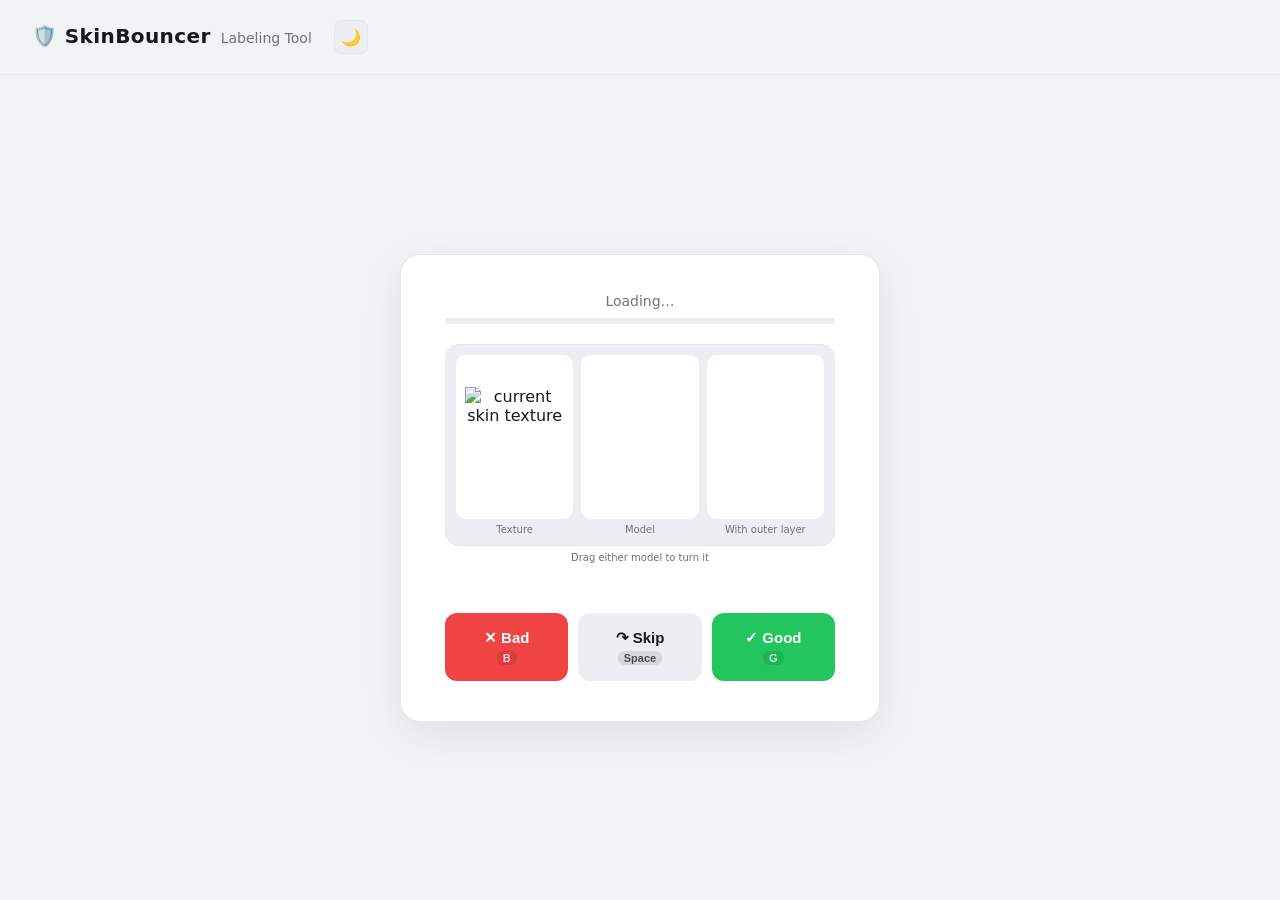
<file: labeling_tool/web/index.html>
<!doctype html>
<html lang="en">
<head>
  <meta charset="utf-8" />
  <title>SkinBouncer Labeling Tool</title>
  <link rel="stylesheet" href="style.css" />
</head>
<body>
  <header class="topbar">
    <span class="logo">🛡️ SkinBouncer</span>
    <span class="subtitle">Labeling Tool</span>
    <button id="back-to-overview" class="back-link hidden" onclick="backToOverview()">← All projects</button>
    <button id="theme-toggle" class="theme-toggle" onclick="toggleTheme()"
            aria-label="Toggle light/dark theme" title="Toggle light/dark theme">🌙</button>
  </header>

  <main id="screen-overview" class="stage hidden">
    <div class="card overview-card">
      <div class="overview-header">
        <h1 class="overview-title">Detector projects</h1>
        <button id="btn-new-project" class="btn btn-new-project" onclick="startWizard()">+ New project</button>
      </div>
      <div id="project-list" class="project-list"></div>
      <div id="project-list-empty" class="project-list-empty hidden">
        No projects yet under this projects folder - click "New project" to create one.
      </div>
    </div>
  </main>

  <main id="screen-wizard" class="stage hidden">
    <div class="card wizard-card">
      <div id="wizard-step-name" class="wizard-step">
        <h1 class="overview-title">New project</h1>
        <label class="wizard-label" for="wizard-name-input">Project name</label>
        <input id="wizard-name-input" class="wizard-input" type="text" placeholder="e.g. hate symbols" />
        <div class="wizard-actions">
          <button class="btn btn-neutral" onclick="backToOverview()">Cancel</button>
          <button class="btn btn-accent" onclick="wizardStep('good')">Next →</button>
        </div>
      </div>

      <div id="wizard-step-good" class="wizard-step hidden">
        <h1 class="overview-title">Good-images folder</h1>
        <p class="wizard-hint">Pick the folder of images that do <strong>not</strong> show the flagged category.</p>
        <button class="btn btn-neutral wizard-folder-btn" onclick="wizardPickFolder('good')">📁 Choose folder…</button>
        <div id="wizard-good-path" class="wizard-path"></div>
        <div class="wizard-actions">
          <button class="btn btn-neutral" onclick="wizardStep('name')">← Back</button>
          <button id="wizard-good-next" class="btn btn-accent" onclick="wizardStep('bad')" disabled>Next →</button>
        </div>
      </div>

      <div id="wizard-step-bad" class="wizard-step hidden">
        <h1 class="overview-title">Bad-images folder</h1>
        <p class="wizard-hint">Pick the folder of images that <strong>do</strong> show the flagged category. The folder name becomes the detector's category.</p>
        <button class="btn btn-neutral wizard-folder-btn" onclick="wizardPickFolder('bad')">📁 Choose folder…</button>
        <div id="wizard-bad-path" class="wizard-path"></div>
        <div class="wizard-actions">
          <button class="btn btn-neutral" onclick="wizardStep('good')">← Back</button>
          <button id="wizard-create-btn" class="btn btn-accent" onclick="wizardCreate()" disabled>Create &amp; train →</button>
        </div>
        <div id="wizard-error" class="wizard-error hidden"></div>
      </div>

      <div id="wizard-step-training" class="wizard-step hidden">
        <h1 class="overview-title">Training…</h1>
        <p class="wizard-hint">First-time training on the new project. This lands in the review queue once it finishes.</p>
        <div id="wizard-training-slot"></div>
      </div>
    </div>
  </main>

  <main id="screen-review" class="stage">
    <div class="card">
      <div class="progress">
        <span id="progress-text">Loading…</span>
        <div class="progress-bar"><div id="progress-fill" class="progress-fill"></div></div>
      </div>

      <div class="image-frame">
        <div id="skin-views" class="skin-views">
          <figure class="skin-view">
            <div class="skin-view-body">
              <img id="skin-image" alt="current skin texture" />
            </div>
            <figcaption class="skin-view-label">Texture</figcaption>
          </figure>
          <figure class="skin-view">
            <div class="skin-view-body">
              <canvas id="skin-model" class="skin-canvas"></canvas>
            </div>
            <figcaption class="skin-view-label">Model</figcaption>
          </figure>
          <figure class="skin-view">
            <div class="skin-view-body">
              <canvas id="skin-model-layers" class="skin-canvas"></canvas>
            </div>
            <figcaption class="skin-view-label">With outer layer</figcaption>
          </figure>
        </div>
        <div id="done-message" class="done-message hidden">
          <div class="done-emoji">🎉</div>
          <div>All images reviewed!</div>
        </div>
      </div>

      <div id="skin-views-hint" class="skin-views-hint">Drag either model to turn it</div>

      <div id="filename" class="filename"></div>

      <div id="meta-row" class="meta-row hidden">
        <span id="meta-recorded" class="meta-badge"></span>
        <span id="meta-reason" class="meta-badge"></span>
        <span id="meta-prob" class="meta-prob"></span>
      </div>

      <div class="actions">
        <button id="btn-bad" class="btn btn-bad" onclick="decide('bad')">
          ✕ Bad <span class="key">B</span>
        </button>
        <button id="btn-skip" class="btn btn-skip" onclick="decide('skip')">
          ↷ Skip <span class="key">Space</span>
        </button>
        <button id="btn-good" class="btn btn-good" onclick="decide('good')">
          ✓ Good <span class="key">G</span>
        </button>
      </div>

      <div id="training-progress" class="training-progress hidden">
        <div id="training-epoch-label" class="training-epoch-label"></div>
        <div class="chart-legend">
          <span class="legend-item"><span class="legend-swatch swatch-train"></span>Training</span>
          <span class="legend-item"><span class="legend-swatch swatch-val"></span>Validation (unseen during training)</span>
        </div>
        <canvas id="training-chart" width="392" height="150"></canvas>
      </div>

      <div id="run-comparison" class="run-comparison hidden"></div>

      <div id="confusion-matrix" class="confusion-matrix hidden">
        <div id="confusion-matrix-headline" class="confusion-matrix-headline"></div>
        <div id="test-rates" class="test-rates"></div>
        <div class="confusion-matrix-grid">
          <div class="cm-corner"></div>
          <div class="cm-axis-label">Predicted good</div>
          <div class="cm-axis-label">Predicted bad</div>
          <div class="cm-axis-label">Actually good</div>
          <div id="cm-tn" class="confusion-matrix-cell correct"></div>
          <div id="cm-fp" class="confusion-matrix-cell incorrect"></div>
          <div class="cm-axis-label">Actually bad</div>
          <div id="cm-fn" class="confusion-matrix-cell incorrect"></div>
          <div id="cm-tp" class="confusion-matrix-cell correct"></div>
        </div>
        <div class="confusion-matrix-caption">Measured on test images the model never trained or tuned on.</div>
        <div id="curation-note" class="curation-note hidden"></div>
      </div>

      <button id="btn-retrain" class="btn btn-retrain hidden" onclick="retrain()">🔄 Retrain</button>
      <button id="btn-export" class="btn btn-export hidden" onclick="exportDetector()">📦 Export detector</button>
      <div id="export-result" class="export-result hidden"></div>
    </div>
  </main>

  <script src="skin3d.js"></script>
  <script src="app.js"></script>
</body>
</html>
</file>
<file: labeling_tool/web/style.css>
:root {
  --bg: #f2f3f5;
  --panel: #ffffff;
  --panel-border: #e4e6eb;
  --text: #16181d;
  --muted: #6b7280;
  --frame-bg: #eceef1;
  --neutral-btn: #eceef1;
  --neutral-btn-hover: #e2e4e9;
  --good: #22c55e;
  --bad: #ef4444;
  --accent: #14b8a6;
  --series-train: #f59e0b;
  --series-val: #14b8a6;
  --good-tint: rgba(34, 197, 94, 0.14);
  --bad-tint: rgba(239, 68, 68, 0.14);
  /* Past-round bars need to read against --neutral-btn, which --panel-border happens to
     match exactly in dark mode - reusing it there left those bars invisible. */
  --bar-idle: #d3d7de;
}

@media (prefers-color-scheme: dark) {
  :root {
    --bg: #16181d;
    --panel: #1e2128;
    --panel-border: #2b2f38;
    --text: #f5f6f8;
    --muted: #9099a8;
    --frame-bg: #14161b;
    --neutral-btn: #2b2f38;
    --neutral-btn-hover: #363b46;
    --good-tint: rgba(34, 197, 94, 0.22);
    --bad-tint: rgba(239, 68, 68, 0.22);
    --bar-idle: #495060;
  }
}

/* Manual override via the theme toggle, stored in labeling_tool/settings.py and applied
   as a data-theme attribute on <html>. An attribute selector on :root is more specific
   than a bare :root inside a media query, so either block below always beats the
   prefers-color-scheme block above regardless of source order; no data-theme attribute
   set falls through to that OS-level default unchanged. */
:root[data-theme="light"] {
  --bg: #f2f3f5;
  --panel: #ffffff;
  --panel-border: #e4e6eb;
  --text: #16181d;
  --muted: #6b7280;
  --frame-bg: #eceef1;
  --neutral-btn: #eceef1;
  --neutral-btn-hover: #e2e4e9;
  --good-tint: rgba(34, 197, 94, 0.14);
  --bad-tint: rgba(239, 68, 68, 0.14);
  --bar-idle: #d3d7de;
}

:root[data-theme="dark"] {
  --bg: #16181d;
  --panel: #1e2128;
  --panel-border: #2b2f38;
  --text: #f5f6f8;
  --muted: #9099a8;
  --frame-bg: #14161b;
  --neutral-btn: #2b2f38;
  --neutral-btn-hover: #363b46;
  --good-tint: rgba(34, 197, 94, 0.22);
  --bad-tint: rgba(239, 68, 68, 0.22);
  --bar-idle: #495060;
}

* {
  box-sizing: border-box;
}

html, body {
  height: 100%;
  margin: 0;
}

body {
  background: var(--bg);
  color: var(--text);
  font-family: "Segoe UI", "Inter", system-ui, sans-serif;
  display: flex;
  flex-direction: column;
  user-select: none;
}

.topbar {
  padding: 20px 32px;
  display: flex;
  align-items: baseline;
  gap: 10px;
  border-bottom: 1px solid var(--panel-border);
}

.logo {
  font-size: 20px;
  font-weight: 700;
  letter-spacing: 0.02em;
}

.subtitle {
  color: var(--muted);
  font-size: 14px;
}

.theme-toggle {
  margin-left: auto;
  width: 34px;
  height: 34px;
  display: flex;
  align-items: center;
  justify-content: center;
  background: var(--neutral-btn);
  border: 1px solid var(--panel-border);
  border-radius: 8px;
  font-size: 16px;
  cursor: pointer;
}

.theme-toggle:hover {
  background: var(--neutral-btn-hover);
}

.stage {
  flex: 1;
  display: flex;
  align-items: center;
  justify-content: center;
  padding: 24px;
}

.card {
  background: var(--panel);
  border: 1px solid var(--panel-border);
  border-radius: 20px;
  padding: 36px 44px 40px;
  width: 480px;
  box-shadow: 0 12px 40px rgba(0, 0, 0, 0.08);
  text-align: center;
}

.progress {
  margin-bottom: 20px;
}

#progress-text {
  font-size: 14px;
  color: var(--muted);
}

.progress-bar {
  margin-top: 8px;
  height: 6px;
  border-radius: 3px;
  background: var(--neutral-btn);
  overflow: hidden;
}

.progress-fill {
  height: 100%;
  width: 0%;
  background: var(--accent);
  transition: width 0.2s ease;
}

.image-frame {
  position: relative;
  /* min-height, not a fixed height: the frame has to keep its shape when .skin-views
     is hidden on the done screen, or the absolutely-positioned done message would have
     nothing to fill. */
  min-height: 200px;
  margin: 0 auto 6px;
  padding: 10px;
  background: var(--frame-bg);
  border: 1px solid var(--panel-border);
  border-radius: 14px;
  overflow: hidden;
}

.skin-views {
  display: flex;
  gap: 8px;
}

.skin-view {
  flex: 1;
  /* Without this a wide canvas would refuse to shrink below its own content size and
     push the three panels past the card's edge. */
  min-width: 0;
  margin: 0;
  display: flex;
  flex-direction: column;
  gap: 5px;
}

.skin-view-body {
  height: 164px;
  border-radius: 10px;
  background: var(--panel);
  display: flex;
  align-items: center;
  justify-content: center;
  overflow: hidden;
}

.skin-view-label {
  font-size: 10px;
  color: var(--muted);
  text-align: center;
}

#skin-image {
  width: 100px;
  height: 100px;
  object-fit: contain;
  image-rendering: pixelated;
}

.skin-canvas {
  width: 100%;
  height: 100%;
  cursor: grab;
  /* Stops the drag being swallowed as a scroll/zoom gesture before pointermove fires. */
  touch-action: none;
}

.skin-canvas:active {
  cursor: grabbing;
}

.skin-views-hint {
  font-size: 10px;
  color: var(--muted);
  margin-bottom: 10px;
}

.done-message {
  position: absolute;
  inset: 0;
  display: flex;
  flex-direction: column;
  align-items: center;
  justify-content: center;
  gap: 8px;
  font-size: 16px;
  font-weight: 600;
}

.done-emoji {
  font-size: 42px;
}

/* !important: this utility class is applied alongside other classes (.btn, .meta-row,
   ...) that set their own `display`. Without !important, equal-specificity cascade
   order (not the .hidden toggle) would decide visibility - e.g. .btn's `display: flex`
   sits later in this file than .hidden and would win, leaving "hidden" buttons visible
   and clickable despite the class being set correctly. */
.hidden {
  display: none !important;
}

.filename {
  color: var(--muted);
  font-size: 13px;
  margin-bottom: 24px;
  min-height: 16px;
  word-break: break-all;
}

.meta-row {
  display: flex;
  align-items: center;
  justify-content: center;
  gap: 8px;
  margin: -14px 0 20px;
  flex-wrap: wrap;
}

.meta-badge {
  font-size: 12px;
  font-weight: 600;
  padding: 3px 9px;
  border-radius: 999px;
  background: var(--neutral-btn);
  color: var(--text);
}

.meta-prob {
  font-size: 12px;
  color: var(--muted);
  font-variant-numeric: tabular-nums;
}

.actions {
  display: flex;
  gap: 10px;
  justify-content: center;
}

.btn {
  flex: 1;
  border: 2px solid transparent;
  border-radius: 12px;
  padding: 14px 10px;
  font-size: 15px;
  font-weight: 700;
  cursor: pointer;
  display: flex;
  flex-direction: column;
  align-items: center;
  gap: 4px;
  transition: filter 0.08s ease, transform 0.08s ease, border-color 0.08s ease;
}

.btn:hover {
  filter: brightness(1.06);
}

.btn:active {
  transform: scale(0.96);
}

.btn:focus-visible {
  outline: none;
  border-color: var(--accent);
}

.btn:disabled {
  opacity: 0.6;
  cursor: default;
  transform: none;
}

.btn .key {
  font-size: 11px;
  font-weight: 600;
  opacity: 0.75;
  background: rgba(0, 0, 0, 0.12);
  padding: 1px 6px;
  border-radius: 6px;
}

.btn-good {
  background: var(--good);
  color: #ffffff;
}

.btn-bad {
  background: var(--bad);
  color: #ffffff;
}

.btn-skip {
  background: var(--neutral-btn);
  color: var(--text);
}

.btn-skip:hover {
  background: var(--neutral-btn-hover);
}

.btn-retrain {
  width: 100%;
  margin-top: 12px;
  background: var(--neutral-btn);
  color: var(--text);
}

.btn-retrain:hover {
  background: var(--neutral-btn-hover);
}

.training-progress {
  margin-top: 14px;
  padding: 12px;
  border: 1px solid var(--panel-border);
  border-radius: 12px;
  background: var(--frame-bg);
}

.training-epoch-label {
  font-size: 12px;
  color: var(--muted);
  margin-bottom: 6px;
  font-variant-numeric: tabular-nums;
}

.chart-legend {
  display: flex;
  gap: 14px;
  margin-bottom: 8px;
}

.legend-item {
  display: flex;
  align-items: center;
  gap: 5px;
  font-size: 11px;
  color: var(--muted);
}

.legend-swatch {
  width: 10px;
  height: 10px;
  border-radius: 2px;
  flex: none;
}

.swatch-train {
  background: var(--series-train);
}

.swatch-val {
  background: var(--series-val);
}

#training-chart {
  display: block;
  width: 100%;
  height: 150px;
}

.run-comparison {
  margin-top: 14px;
  padding: 10px 12px;
  border-radius: 12px;
  background: var(--neutral-btn);
  text-align: left;
}

.run-comparison-headline {
  font-size: 13px;
  font-weight: 600;
  margin-bottom: 10px;
}

.run-comparison-note {
  font-size: 11px;
  color: var(--muted);
}

.run-comparison-track {
  display: flex;
  align-items: flex-end;
  gap: 8px;
  height: 110px;
}

.run-comparison-bar {
  flex: 1;
  display: flex;
  flex-direction: column;
  align-items: center;
  justify-content: flex-end;
  height: 100%;
}

.run-comparison-value {
  font-size: 11px;
  font-variant-numeric: tabular-nums;
  margin-bottom: 4px;
}

.run-comparison-fill {
  width: 100%;
  min-height: 4px;
  border-radius: 6px 6px 0 0;
  background: var(--bar-idle);
}

.run-comparison-fill.current {
  background: var(--accent);
}

.run-comparison-label {
  font-size: 10px;
  color: var(--muted);
  margin-top: 6px;
  text-align: center;
}

.run-comparison-delta {
  font-size: 10px;
  margin-top: 2px;
  font-weight: 600;
}

.run-comparison-delta.up {
  color: var(--good);
}

.run-comparison-delta.down {
  color: var(--bad);
}

.confusion-matrix {
  margin-top: 14px;
  padding: 10px 12px;
  border-radius: 12px;
  background: var(--neutral-btn);
  text-align: left;
}

.confusion-matrix-headline {
  font-size: 13px;
  font-weight: 600;
  margin-bottom: 10px;
}

.confusion-matrix-grid {
  display: grid;
  grid-template-columns: auto 1fr 1fr;
  gap: 4px;
  align-items: center;
}

.cm-axis-label {
  font-size: 11px;
  font-weight: 600;
  color: var(--muted);
  text-align: center;
  padding: 0 4px;
}

.confusion-matrix-cell {
  border-radius: 8px;
  padding: 10px 6px;
  text-align: center;
}

.confusion-matrix-cell.correct {
  background: var(--good-tint);
}

.confusion-matrix-cell.incorrect {
  background: var(--bad-tint);
}

.confusion-matrix-cell .count {
  font-size: 16px;
  font-weight: 700;
}

.confusion-matrix-cell .pct {
  font-size: 11px;
  color: var(--muted);
}

.confusion-matrix-caption {
  font-size: 11px;
  color: var(--muted);
  margin-top: 8px;
}

/* Plain-language restatement of recall/precision, sitting between the headline and the
   grid - the grid alone answers "how many of each kind of mistake", these two lines
   answer "how good is it at the job" without naming a single metric. */
.test-rates {
  display: flex;
  flex-direction: column;
  gap: 4px;
  margin-bottom: 10px;
}

.test-rate {
  display: flex;
  align-items: baseline;
  justify-content: space-between;
  gap: 10px;
  font-size: 12px;
}

.test-rate .test-rate-value {
  font-weight: 700;
  font-variant-numeric: tabular-nums;
  white-space: nowrap;
}

.test-rate .test-rate-detail {
  color: var(--muted);
  font-weight: 400;
  font-size: 11px;
  margin-left: 4px;
}

/* Warning tint rather than the muted caption treatment: an uncurated test set means
   every number above it is only as good as the original bulk sort, which the operator
   needs to notice before exporting, not read past. */
.curation-note {
  font-size: 11px;
  margin-top: 8px;
  padding: 7px 9px;
  border-radius: 8px;
  background: var(--bad-tint);
}

.btn-export {
  width: 100%;
  margin-top: 10px;
  background: var(--accent);
  color: #ffffff;
}

.export-result {
  font-size: 11px;
  margin-top: 8px;
  padding: 7px 9px;
  border-radius: 8px;
  background: var(--good-tint);
  text-align: left;
  word-break: break-all;
}

.export-result.failed {
  background: var(--bad-tint);
}

/* Marks whichever of Good/Bad matches the image's currently recorded class, in the
   active-learning queue - so the user sees at a glance which click is a confirmation
   vs. a relabel before pressing it. Unused (never applied) in the plain labeling tool. */
.btn-current {
  border-color: var(--accent);
  box-shadow: 0 0 0 2px var(--accent) inset;
}

/* --------------------------------------------------------------------------
   Project overview + new-project wizard (scripts/run_skinbouncer.py)
   -------------------------------------------------------------------------- */

.back-link {
  margin-left: auto;
  background: none;
  border: none;
  color: var(--muted);
  font-size: 13px;
  cursor: pointer;
  padding: 6px 4px;
}

.back-link:hover {
  color: var(--text);
}

/* Theme toggle no longer the rightmost element once the back-link can also show up -
   it should sit last regardless of which of the two is present. */
#theme-toggle {
  margin-left: 12px;
}

.overview-card,
.wizard-card {
  width: 480px;
  text-align: left;
}

.overview-header {
  display: flex;
  align-items: center;
  justify-content: space-between;
  gap: 12px;
  margin-bottom: 20px;
}

.overview-title {
  font-size: 19px;
  font-weight: 700;
  margin: 0;
}

.btn-new-project {
  border: 1px solid var(--panel-border);
  border-radius: 10px;
  padding: 9px 14px;
  font-size: 13px;
  font-weight: 700;
  cursor: pointer;
  background: var(--accent);
  color: #ffffff;
  white-space: nowrap;
}

.btn-new-project:hover {
  filter: brightness(1.06);
}

.project-list {
  display: flex;
  flex-direction: column;
  gap: 10px;
}

.project-list-empty {
  color: var(--muted);
  font-size: 13px;
  padding: 12px 2px;
}

.project-card {
  display: flex;
  align-items: center;
  justify-content: space-between;
  gap: 10px;
  border: 1px solid var(--panel-border);
  border-radius: 12px;
  padding: 14px 16px;
  cursor: pointer;
  background: var(--frame-bg);
}

.project-card:hover {
  background: var(--neutral-btn-hover);
}

.project-card-name {
  font-size: 14px;
  font-weight: 700;
}

.project-card-status {
  font-size: 11px;
  font-weight: 600;
  padding: 3px 9px;
  border-radius: 999px;
  background: var(--good-tint);
  color: var(--good);
  white-space: nowrap;
}

.project-card-status.untrained {
  background: var(--neutral-btn);
  color: var(--muted);
}

.wizard-step h1 {
  margin-top: 0;
}

.wizard-label {
  display: block;
  font-size: 12px;
  font-weight: 700;
  color: var(--muted);
  text-transform: uppercase;
  letter-spacing: 0.03em;
  margin-bottom: 6px;
}

.wizard-input {
  width: 100%;
  border: 1px solid var(--panel-border);
  border-radius: 10px;
  padding: 10px 12px;
  font-size: 14px;
  background: var(--frame-bg);
  color: var(--text);
  margin-bottom: 4px;
}

.wizard-hint {
  color: var(--muted);
  font-size: 13px;
  margin-top: 0;
}

.wizard-folder-btn {
  width: 100%;
  border: 1px dashed var(--panel-border);
  border-radius: 10px;
  padding: 14px;
  font-size: 14px;
  font-weight: 600;
  cursor: pointer;
  background: var(--frame-bg);
  color: var(--text);
}

.wizard-folder-btn:hover {
  background: var(--neutral-btn-hover);
}

.wizard-path {
  font-size: 12px;
  color: var(--muted);
  margin-top: 8px;
  word-break: break-all;
  min-height: 14px;
}

.wizard-actions {
  display: flex;
  gap: 10px;
  margin-top: 22px;
}

.btn-neutral,
.btn-accent {
  flex: 1;
  border: none;
  border-radius: 10px;
  padding: 12px 10px;
  font-size: 14px;
  font-weight: 700;
  cursor: pointer;
}

.btn-neutral {
  background: var(--neutral-btn);
  color: var(--text);
}

.btn-neutral:hover {
  background: var(--neutral-btn-hover);
}

.btn-accent {
  background: var(--accent);
  color: #ffffff;
}

.btn-accent:hover {
  filter: brightness(1.06);
}

.btn-accent:disabled,
.btn-neutral:disabled {
  opacity: 0.5;
  cursor: default;
}

.wizard-error {
  margin-top: 14px;
  font-size: 12px;
  padding: 9px 11px;
  border-radius: 8px;
  background: var(--bad-tint);
  word-break: break-word;
}

#wizard-step-training .training-progress {
  margin-top: 16px;
}
</file>
